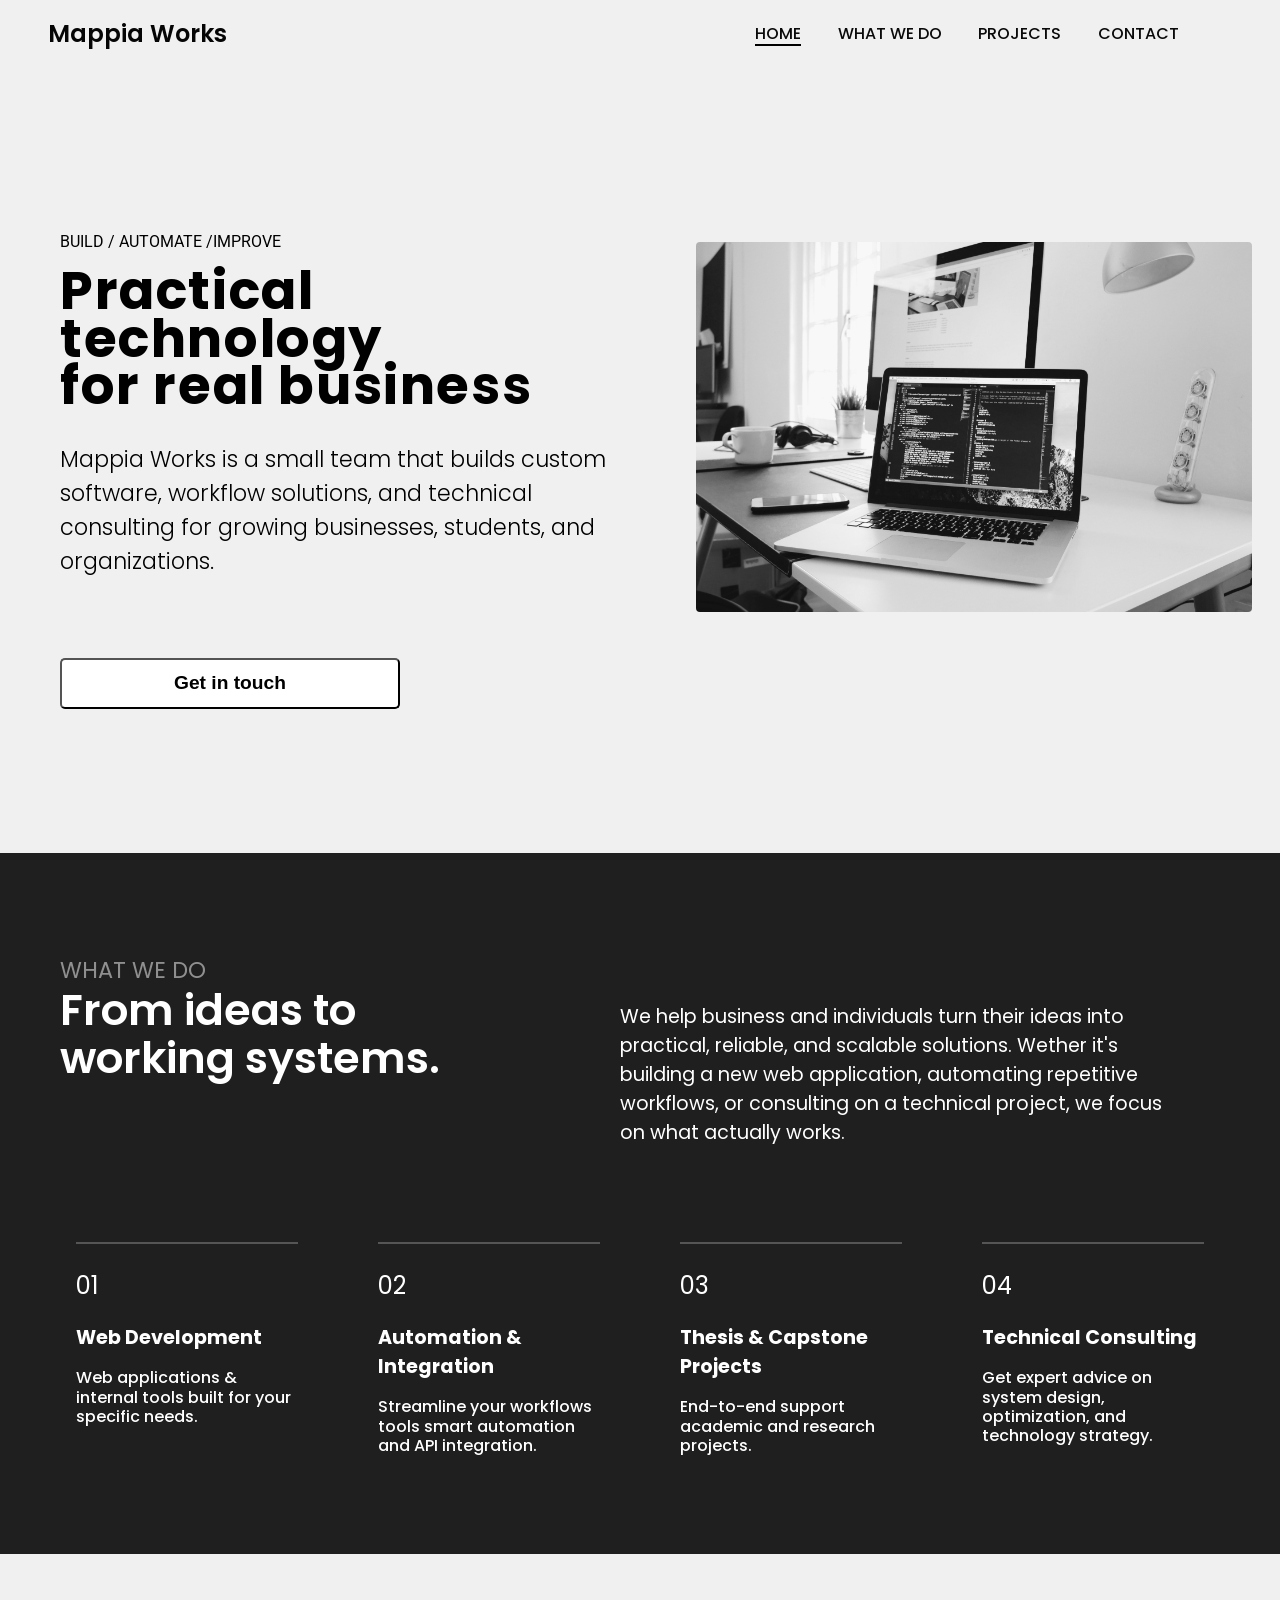
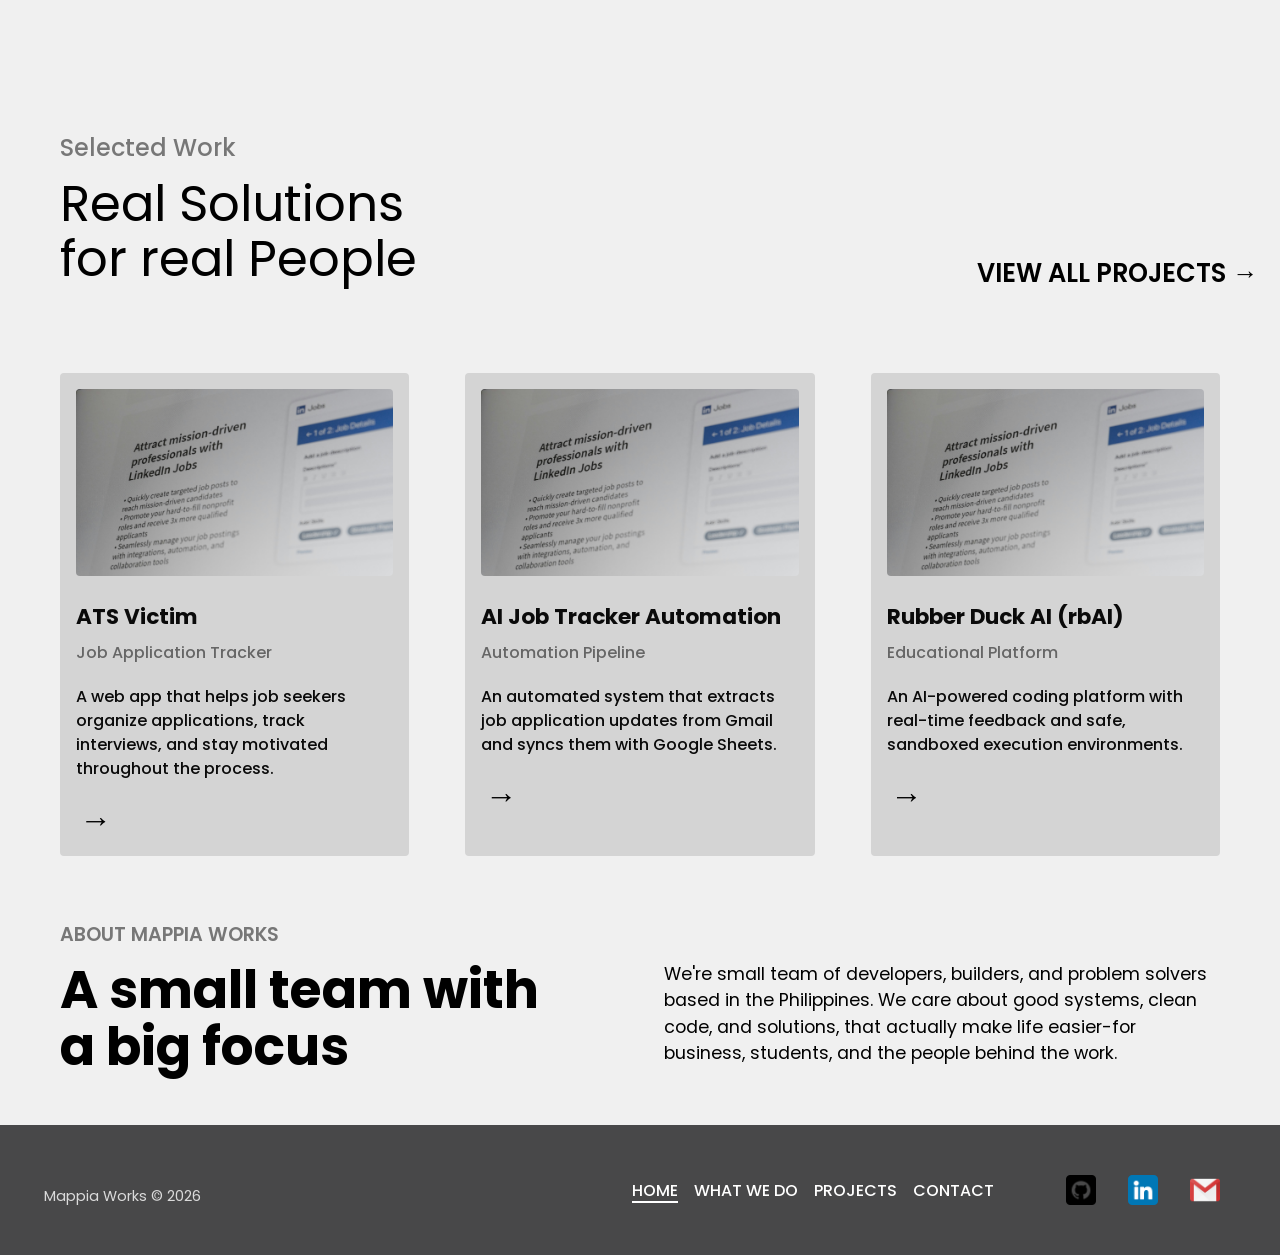
<file: index.html>
<!doctype html>
<html lang="en">
  <head>
    <meta charset="UTF-8" />
    <meta http-equiv="X-UA-Compatible" content="IE=edge" />
    <meta name="viewport" content="width=device-width, initial-scale=1.0" />
    <link rel="stylesheet"href="https://fonts.googleapis.com/css?family=Tangerine"/>
    <link href="https://fonts.googleapis.com/css2?family=Inter:wght@300;400;600;700&display=swap"
      rel="stylesheet"
    />
    <link rel="stylesheet" href="main.css" />
    <link rel="stylesheet" href="reponsive.css" />
    <script src="main.js" defer></script>
    <title>Practice_Company</title>
  </head>
  <body>
    <header>
      <div class="navbar">
        <h1>Mappia Works</h1>
        <button class="menu-toggle" type="button" aria-expanded="false" aria-controls="primary-navigation">
          <img src="imgs/menu-bar.png" alt="menu icon" width="30" height="30" />
        </button>
        <nav id="primary-navigation">
          <ul>
            <li><a href="#intro">Home</a></li>
            <li><a href="#what-we-do">What we do</a></li>
            <li><a href="#our-work">Projects</a></li>
            <li><a href="#footer">Contact</a></li>
          </ul>
        </nav>
      </div>
    </header>

    <main>
      <section class="intro" id="intro">
        <div class="intro-text">
          <div class="small-intro">
            <h3>BUILD / AUTOMATE /IMPROVE</h3>
          </div>
          <div class="intro-content">
            <h2>
              Practical technology<br />
              for real business
            </h2>
            <p>
              Mappia Works is a small team that builds custom software, workflow
              solutions, and technical consulting for growing businesses,
              students, and organizations.
            </p>
          </div>
          <button class="get-in-touch-below">Get in touch</button>
        </div>
        <div class="intro-image">
          <img
            src="imgs/intropic.jpg"
            alt="Mappia Works intro image"
            width="600"
            height="400"
          />
        </div>
      </section>

      <section class="what-we-do" id="what-we-do">
        <div class="small-wedo">
          <h3>WHAT WE DO</h3>
          <h4>
            From ideas to<br />
            working systems.
          </h4>
          <p>
            We help business and individuals turn their ideas into<br />
            practical, reliable, and scalable solutions. Wether it's<br />
            building a new web application, automating repetitive<br />
            workflows, or consulting on a technical project, we focus<br />
            on what actually works.
          </p>
        </div>
        <div class="work-list">
          <ul>
            <li>
              <div class="line"></div>
              <h3>01</h3>
              <h4>Web Development</h4>
              <p>
                Web applications & internal tools built for your specific needs.
              </p>
            </li>
            <li>
              <div class="line"></div>
              <h3>02</h3>
              <h4>Automation & Integration</h4>
              <p>
                Streamline your workflows tools smart automation and API
                integration.
              </p>
            </li>
            <li>
              <div class="line"></div>
              <h3>03</h3>
              <h4>Thesis & Capstone Projects</h4>
              <p>End-to-end support academic and research projects.</p>
            </li>
            <li>
              <div class="line"></div>
              <h3>04</h3>
              <h4>Technical Consulting</h4>
              <p>
                Get expert advice on system design, optimization, and technology
                strategy.
              </p>
            </li>
          </ul>
        </div>
      </section>

      <section class="our-work" id="our-work">
        <h3>Selected Work</h3>
        <p>Real Solutions<br />for real People</p>

        <div class="to-projects">
          <a href="#" aria-label="View all projects"
            >View all projects &rarr;</a
          >
        </div>

        <div class="projects">
          <ul>
            <li>
              <img src="imgs/ATS.jpg" alt="ATS Victim project dashboard" />
              <h3>ATS Victim</h3>
              <p class="project-type">Job Application Tracker</p>
              <p>
                A web app that helps job seekers organize applications, track
                interviews, and stay motivated throughout the process.
              </p>
              <a href="#" aria-label="View ATS Victim project">&rarr;</a>
            </li>
            <li>
              <img
                src="imgs/ATS.jpg"
                alt="AI Job Tracker Automation project dashboard"
              />
              <h3>AI Job Tracker Automation</h3>
              <p class="project-type">Automation Pipeline</p>
              <p>
                An automated system that extracts job application updates from
                Gmail and syncs them with Google Sheets.
              </p>
              <a href="#" aria-label="View AI Job Tracker Automation project"
                >&rarr;</a
              >
            </li>
            <li>
              <img src="imgs/ATS.jpg" alt="Rubber Duck AI project dashboard" />
              <h3>Rubber Duck AI (rbAI)</h3>
              <p class="project-type">Educational Platform</p>
              <p>
                An AI-powered coding platform with real-time feedback and safe,
                sandboxed execution environments.
              </p>
              <a href="#" aria-label="View Rubber Duck AI project">&rarr;</a>
            </li>
          </ul>
        </div>

        <div class="last-part">
          <h3>ABOUT MAPPIA WORKS</h3>
          <h4>
            A small team with<br />
            a big focus
          </h4>
          <p>
            We're small team of developers, builders, and problem solvers based
            in the Philippines. We care about good systems, clean code, and
            solutions, that actually make life easier-for business, students,
            and the people behind the work.
          </p>
        </div>
      </section>

      <footer id="footer">
        <p>Mappia Works &copy; 2026</p>
        <div class="footer-nav">
          <ul>
            <li><a href="#intro">Home</a></li>
            <li><a href="#what-we-do">What we do</a></li>
            <li><a href="#our-work">Projects</a></li>
            <li><a href="#footer">Contact</a></li>
          </ul>
        </div>
        <div class="icons">
          <img
            src="imgs/github.png"
            alt="git icon"
            width="30"
            height="30"
            class="git-icon"
          />
          <img
            src="imgs/linkedin.png"
            alt="linkedin icon"
            width="30"
            height="30"
            class="linkedin-icon"
          />
          <img
            src="imgs/logo (1).png"
            alt="gmail icon"
            width="30"
            height="30"
            class="gmail-icon"
          />
        </div>
      </footer>
    </main>
  </body>
</html>
</file>
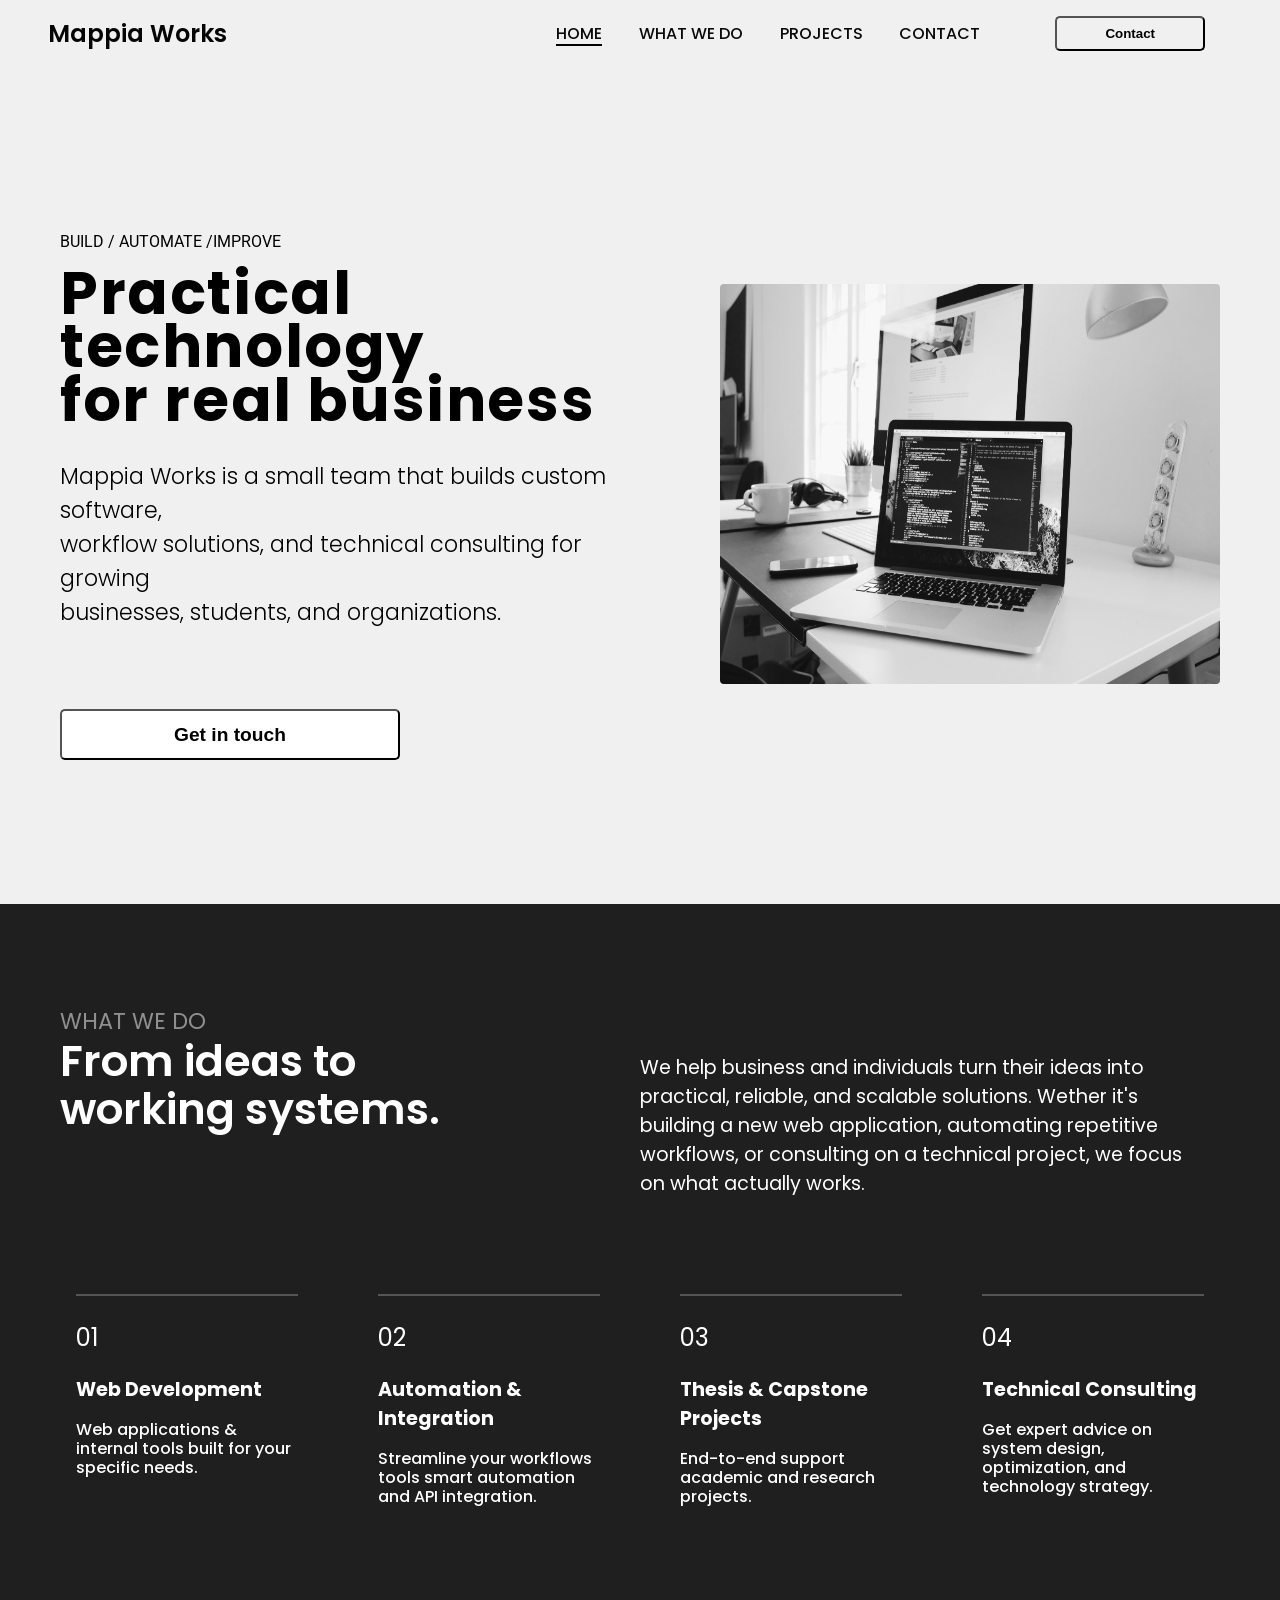
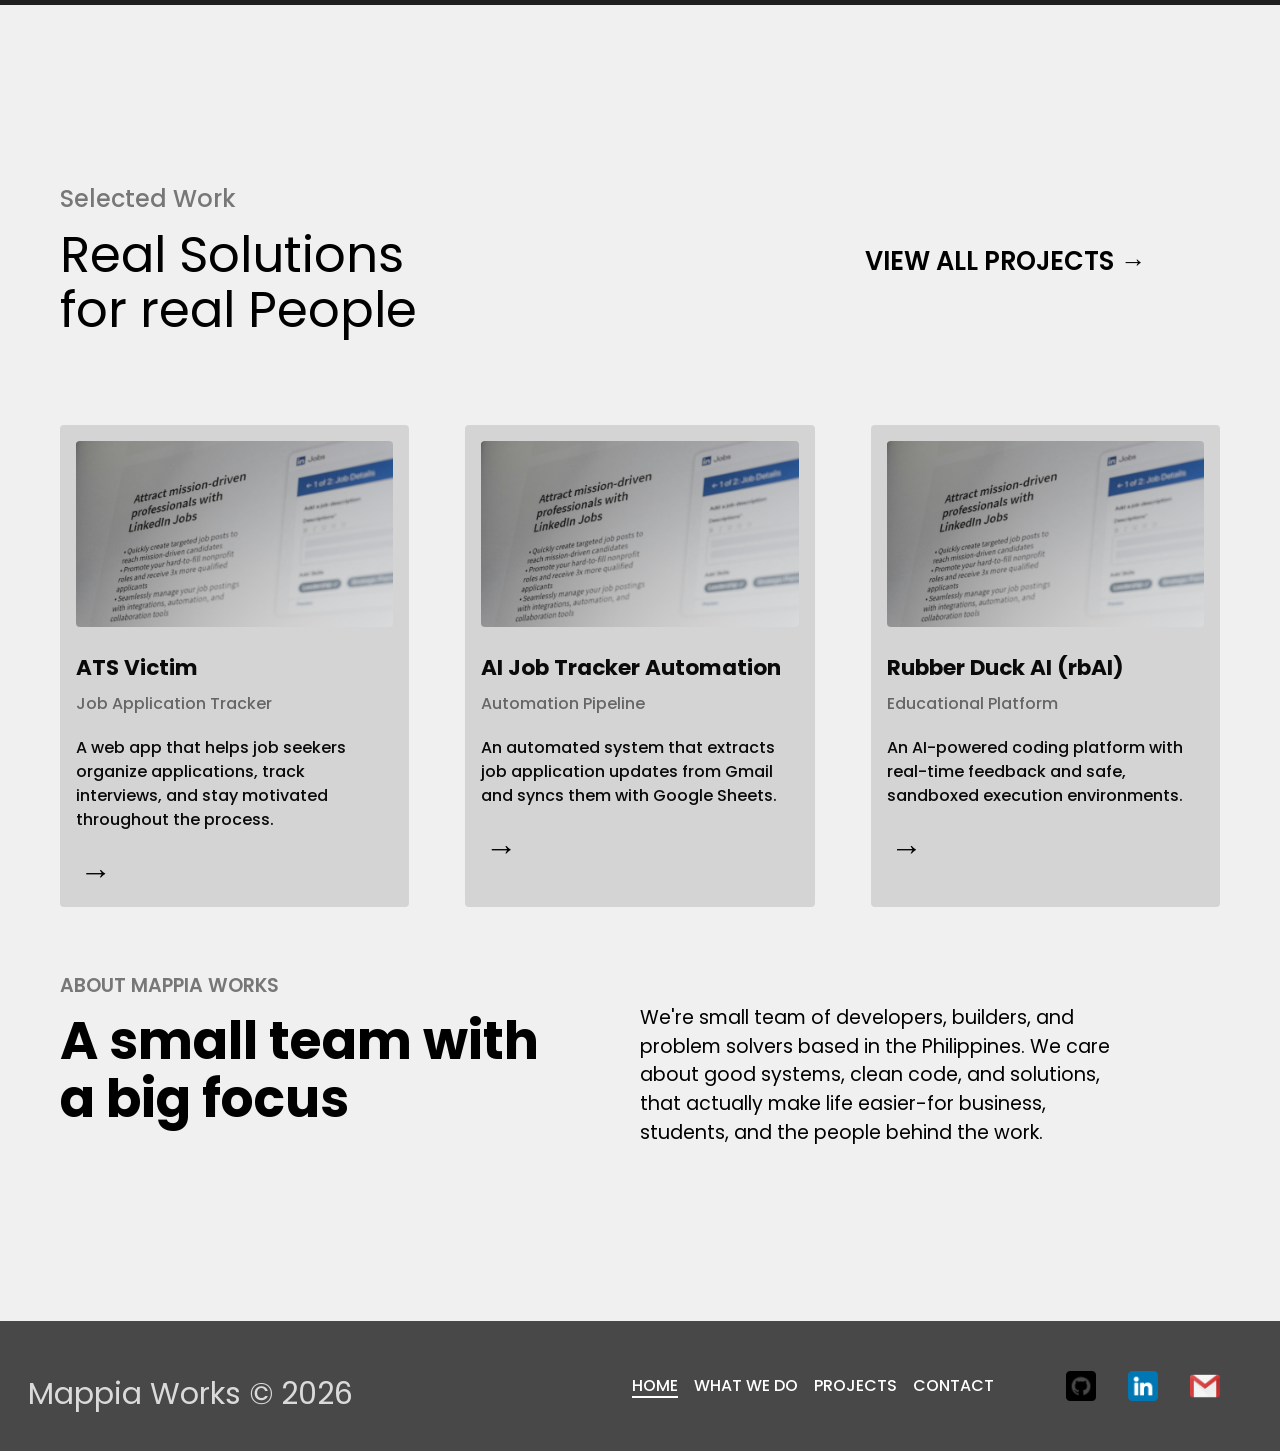
<file: main copy.html>
<!doctype html>
<html lang="en">
  <head>
    <meta charset="UTF-8" />
    <meta http-equiv="X-UA-Compatible" content="IE=edge" />
    <meta name="viewport" content="width=device-width, initial-scale=1.0" />
    <link rel="stylesheet"href="https://fonts.googleapis.com/css?family=Tangerine"/>
    <link href="https://fonts.googleapis.com/css2?family=Inter:wght@300;400;600;700&display=swap"
      rel="stylesheet"
    />
    <link rel="stylesheet" href="main.css" />
    <script src="main.js" defer></script>
    <title>Practice_Company</title>
  </head>
  <body>
    <header>
      <div class="navbar">
        <h1>Mappia Works</h1>
        <nav>
          <ul>
            <li><a href="#intro">Home</a></li>
            <li><a href="#what-we-do">What we do</a></li>
            <li><a href="#our-work">Projects</a></li>
            <li><a href="#footer">Contact</a></li>
          </ul>
          <button class="get-in-touch">Contact</button>
        </nav>
      </div>
    </header>

    <main>
      <section class="intro" id="intro">
        <div class="intro-text">
          <div class="small-intro">
            <h3>BUILD / AUTOMATE /IMPROVE</h3>
          </div>
          <div class="intro-content">
            <h2>
              Practical technology<br />
              for real business
            </h2>
            <p>
              Mappia Works is a small team that builds custom software,<br />
              workflow solutions, and technical consulting for growing<br />
              businesses, students, and organizations.
            </p>
          </div>
          <button class="get-in-touch-below">Get in touch</button>
        </div>
        <div class="intro-image">
          <img
            src="imgs/intropic.jpg"
            alt="Mappia Works intro image"
            width="600"
            height="400"
          />
        </div>
      </section>

      <section class="what-we-do" id="what-we-do">
        <div class="small-wedo">
          <h3>WHAT WE DO</h3>
          <h4>
            From ideas to<br />
            working systems.
          </h4>
          <p>
            We help business and individuals turn their ideas into<br />
            practical, reliable, and scalable solutions. Wether it's<br />
            building a new web application, automating repetitive<br />
            workflows, or consulting on a technical project, we focus<br />
            on what actually works.
          </p>
        </div>
        <div class="work-list">
          <ul>
            <li>
              <div class="line"></div>
              <h3>01</h3>
              <h4>Web Development</h4>
              <p>
                Web applications & internal tools built for your specific needs.
              </p>
            </li>
            <li>
              <div class="line"></div>
              <h3>02</h3>
              <h4>Automation & Integration</h4>
              <p>
                Streamline your workflows tools smart automation and API
                integration.
              </p>
            </li>
            <li>
              <div class="line"></div>
              <h3>03</h3>
              <h4>Thesis & Capstone Projects</h4>
              <p>End-to-end support academic and research projects.</p>
            </li>
            <li>
              <div class="line"></div>
              <h3>04</h3>
              <h4>Technical Consulting</h4>
              <p>
                Get expert advice on system design, optimization, and technology
                strategy.
              </p>
            </li>
          </ul>
        </div>
      </section>

      <section class="our-work" id="our-work">
        <h3>Selected Work</h3>
        <p>Real Solutions<br />for real People</p>

        <div class="to-projects">
          <a href="#" aria-label="View all projects"
            >View all projects &rarr;</a
          >
        </div>

        <div class="projects">
          <ul>
            <li>
              <img src="imgs/ATS.jpg" alt="ATS Victim project dashboard" />
              <h3>ATS Victim</h3>
              <p class="project-type">Job Application Tracker</p>
              <p>
                A web app that helps job seekers organize applications, track
                interviews, and stay motivated throughout the process.
              </p>
              <a href="#" aria-label="View ATS Victim project">&rarr;</a>
            </li>
            <li>
              <img
                src="imgs/ATS.jpg"
                alt="AI Job Tracker Automation project dashboard"
              />
              <h3>AI Job Tracker Automation</h3>
              <p class="project-type">Automation Pipeline</p>
              <p>
                An automated system that extracts job application updates from
                Gmail and syncs them with Google Sheets.
              </p>
              <a href="#" aria-label="View AI Job Tracker Automation project"
                >&rarr;</a
              >
            </li>
            <li>
              <img src="imgs/ATS.jpg" alt="Rubber Duck AI project dashboard" />
              <h3>Rubber Duck AI (rbAI)</h3>
              <p class="project-type">Educational Platform</p>
              <p>
                An AI-powered coding platform with real-time feedback and safe,
                sandboxed execution environments.
              </p>
              <a href="#" aria-label="View Rubber Duck AI project">&rarr;</a>
            </li>
          </ul>
        </div>

        <div class="last-part">
          <h3>ABOUT MAPPIA WORKS</h3>
          <h4>
            A small team with<br />
            a big focus
          </h4>
          <p>
            We're small team of developers, builders, and problem solvers based
            in the Philippines. We care about good systems, clean code, and
            solutions, that actually make life easier-for business, students,
            and the people behind the work.
          </p>
        </div>
      </section>

      <footer id="footer">
        <p>Mappia Works &copy; 2026</p>
        <div class="footer-nav">
          <ul>
            <li><a href="#intro">Home</a></li>
            <li><a href="#what-we-do">What we do</a></li>
            <li><a href="#our-work">Projects</a></li>
            <li><a href="#footer">Contact</a></li>
          </ul>
        </div>
        <div class="icons">
          <img
            src="imgs/github.png"
            alt="git icon"
            width="30"
            height="30"
            class="git-icon"
          />
          <img
            src="imgs/linkedin.png"
            alt="linkedin icon"
            width="30"
            height="30"
            class="linkedin-icon"
          />
          <img
            src="imgs/logo (1).png"
            alt="gmail icon"
            width="30"
            height="30"
            class="gmail-icon"
          />
        </div>
      </footer>
    </main>
  </body>
</html>
</file>
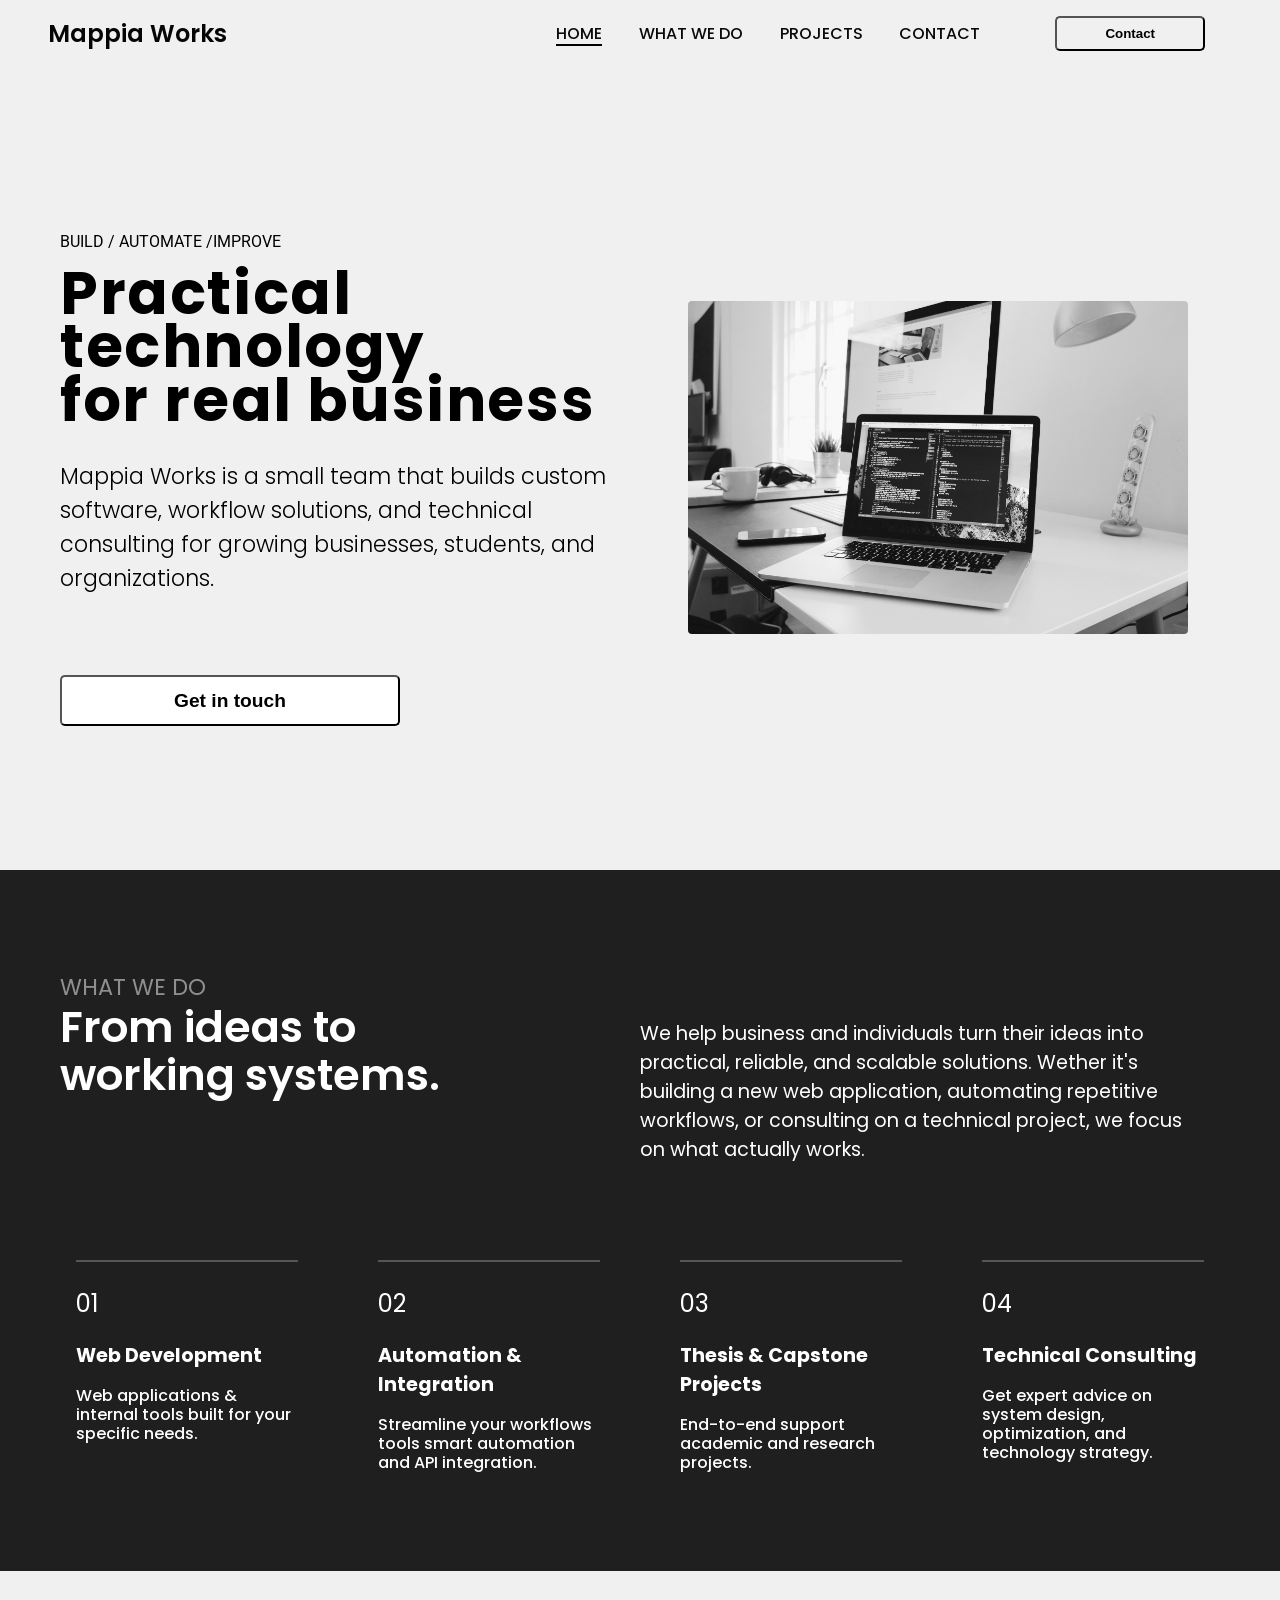
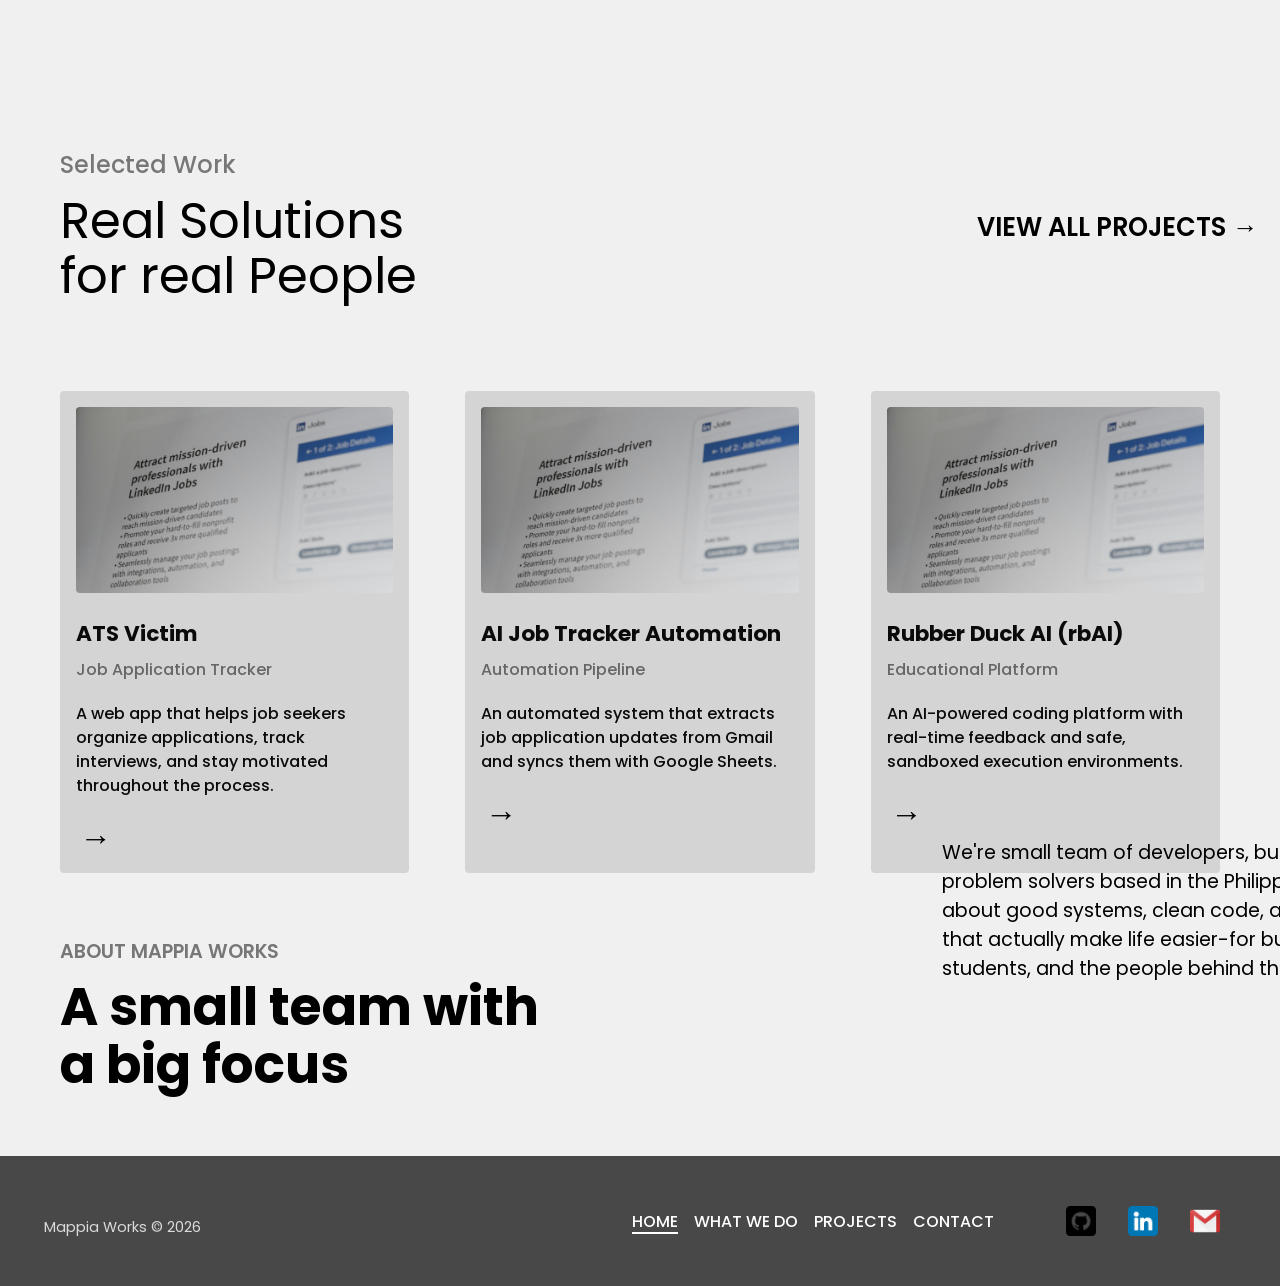
<file: main.html>
<!doctype html>
<html lang="en">
  <head>
    <meta charset="UTF-8" />
    <meta http-equiv="X-UA-Compatible" content="IE=edge" />
    <meta name="viewport" content="width=device-width, initial-scale=1.0" />
    <link
      rel="stylesheet"
      href="https://fonts.googleapis.com/css?family=Tangerine"
    />
    <link
      href="https://fonts.googleapis.com/css2?family=Inter:wght@300;400;600;700&display=swap"
      rel="stylesheet"
    />
    <link rel="stylesheet" href="reponsive.css" />
    <link rel="stylesheet" href="main.css" />
    <script src="main.js" defer></script>
    <title>Practice_Company</title>
  </head>
  <body>
    <header>
      <div class="navbar">
        <h1>Mappia Works</h1>
        <button
          class="menu-toggle"
          type="button"
          aria-expanded="false"
          aria-controls="primary-navigation"
        >
          Menu
        </button>
        <nav id="primary-navigation">
          <ul>
            <li><a href="#intro">Home</a></li>
            <li><a href="#what-we-do">What we do</a></li>
            <li><a href="#our-work">Projects</a></li>
            <li><a href="#footer">Contact</a></li>
          </ul>
          <button class="get-in-touch">Contact</button>
        </nav>
      </div>
    </header>

    <main>
      <section class="intro" id="intro">
        <div class="intro-text">
          <div class="small-intro">
            <h3>BUILD / AUTOMATE /IMPROVE</h3>
          </div>
          <div class="intro-content">
            <h2>
              Practical technology<br />
              for real business
            </h2>
            <p>
              Mappia Works is a small team that builds custom software, workflow
              solutions, and technical consulting for growing businesses,
              students, and organizations.
            </p>
          </div>
          <button class="get-in-touch-below">Get in touch</button>
        </div>
        <div class="intro-image">
          <img
            src="imgs/intropic.jpg"
            alt="Mappia Works intro image"
            width="600"
            height="400"
          />
        </div>
      </section>

      <section class="what-we-do" id="what-we-do">
        <div class="small-wedo">
          <h3>WHAT WE DO</h3>
          <h4>
            From ideas to<br />
            working systems.
          </h4>
          <p>
            We help business and individuals turn their ideas into<br />
            practical, reliable, and scalable solutions. Wether it's<br />
            building a new web application, automating repetitive<br />
            workflows, or consulting on a technical project, we focus<br />
            on what actually works.
          </p>
        </div>
        <div class="work-list">
          <ul>
            <li>
              <div class="line"></div>
              <h3>01</h3>
              <h4>Web Development</h4>
              <p>
                Web applications & internal tools built for your specific needs.
              </p>
            </li>
            <li>
              <div class="line"></div>
              <h3>02</h3>
              <h4>Automation & Integration</h4>
              <p>
                Streamline your workflows tools smart automation and API
                integration.
              </p>
            </li>
            <li>
              <div class="line"></div>
              <h3>03</h3>
              <h4>Thesis & Capstone Projects</h4>
              <p>End-to-end support academic and research projects.</p>
            </li>
            <li>
              <div class="line"></div>
              <h3>04</h3>
              <h4>Technical Consulting</h4>
              <p>
                Get expert advice on system design, optimization, and technology
                strategy.
              </p>
            </li>
          </ul>
        </div>
      </section>

      <section class="our-work" id="our-work">
        <h3>Selected Work</h3>
        <p>Real Solutions<br />for real People</p>

        <div class="to-projects">
          <a href="#" aria-label="View all projects"
            >View all projects &rarr;</a
          >
        </div>

        <div class="projects">
          <ul>
            <li>
              <img src="imgs/ATS.jpg" alt="ATS Victim project dashboard" />
              <h3>ATS Victim</h3>
              <p class="project-type">Job Application Tracker</p>
              <p>
                A web app that helps job seekers organize applications, track
                interviews, and stay motivated throughout the process.
              </p>
              <a href="#" aria-label="View ATS Victim project">&rarr;</a>
            </li>
            <li>
              <img
                src="imgs/ATS.jpg"
                alt="AI Job Tracker Automation project dashboard"
              />
              <h3>AI Job Tracker Automation</h3>
              <p class="project-type">Automation Pipeline</p>
              <p>
                An automated system that extracts job application updates from
                Gmail and syncs them with Google Sheets.
              </p>
              <a href="#" aria-label="View AI Job Tracker Automation project"
                >&rarr;</a
              >
            </li>
            <li>
              <img src="imgs/ATS.jpg" alt="Rubber Duck AI project dashboard" />
              <h3>Rubber Duck AI (rbAI)</h3>
              <p class="project-type">Educational Platform</p>
              <p>
                An AI-powered coding platform with real-time feedback and safe,
                sandboxed execution environments.
              </p>
              <a href="#" aria-label="View Rubber Duck AI project">&rarr;</a>
            </li>
          </ul>
        </div>

        <div class="last-part">
          <h3>ABOUT MAPPIA WORKS</h3>
          <h4>
            A small team with<br />
            a big focus
          </h4>
          <p>
            We're small team of developers, builders, and problem solvers based
            in the Philippines. We care about good systems, clean code, and
            solutions, that actually make life easier-for business, students,
            and the people behind the work.
          </p>
        </div>
      </section>

      <footer id="footer">
        <p>Mappia Works &copy; 2026</p>
        <div class="footer-nav">
          <ul>
            <li><a href="#intro">Home</a></li>
            <li><a href="#what-we-do">What we do</a></li>
            <li><a href="#our-work">Projects</a></li>
            <li><a href="#footer">Contact</a></li>
          </ul>
        </div>
        <div class="icons">
          <img
            src="imgs/github.png"
            alt="git icon"
            width="30"
            height="30"
            class="git-icon"
          />
          <img
            src="imgs/linkedin.png"
            alt="linkedin icon"
            width="30"
            height="30"
            class="linkedin-icon"
          />
          <img
            src="imgs/logo (1).png"
            alt="gmail icon"
            width="30"
            height="30"
            class="gmail-icon"
          />
        </div>
      </footer>
    </main>
  </body>
</html>
</file>
<file: main.css>
@import url("https://fonts.googleapis.com/css2?family=Poppins:wght@300;400;600;700&display=swap");
@import url("https://fonts.googleapis.com/css2?family=Roboto:wght@300;400;700&display=swap");

html {
  font-size: 16px;
}

* {
  box-sizing: border-box;
  margin: 0;
  padding: 0;
}

body {
  background-color: #f0f0f0;
  font-family: "Poppins", sans-serif;
  padding-top: 5rem;
  animation-name: practice1;
  animation-duration: 0.7s;
  animation-timing-function: ease-out;
  animation-fill-mode: both;
  animation-delay: 0.2s;
}

@keyframes practice1 {
  from {
    opacity: 0;
  }
  to {
    opacity: 1;
  }
}

header .navbar {
  position: fixed;
  top: 0;
  left: 0;
  z-index: 10;
  width: 100%;
  display: flex;
  align-items: center;
  background-color: #f0f0f0;
  padding: 1rem;
  color: #050505;
}

.navbar h1 {
  font-size: 1.5rem;
  font-weight: 600;
  margin-left: 2rem;
  font-weight: 600;
}

nav {
  display: flex;
  align-items: center;
  gap: 1rem;
  margin-left: auto;
}

ul {
  display: flex;
  text-transform: uppercase;
  text-align: center;
  gap: 2.3rem;
  margin: 0;
  position: relative;
  right: 20%;
}

li,
a {
  text-decoration: none;
  list-style: none;
  color: #0a0a0a;
  font-weight: 500;
}

nav li a {
  display: inline-block;
  background: linear-gradient(#000, #000) left bottom / 0 2px no-repeat;
}

nav li a:hover {
  animation: underlineGrow 0.3s ease-in-out forwards;
}

nav li a.active {
  background: linear-gradient(#000, #000) left bottom / 100% 2px no-repeat;
}

@keyframes underlineGrow {
  from {
    background-size: 0 2px;
  }
  to {
    background-size: 100% 2px;
  }
}

.get-in-touch {
  background-color: #fff;
  color: #000;
  padding: 0.5rem 3rem;
  border-radius: 5px;
  position: relative;
  right: 10%;
  transition: color 0.3s ease-in-out;
  font-weight: 600;
}

.get-in-touch,
.get-in-touch-below {
  background: linear-gradient(#000, #000) bottom / 100% 0 no-repeat;
  transition:
    background-size 0.3s ease-in-out,
    color 0.3s ease-in-out;
}

.get-in-touch:hover,
.get-in-touch-below:hover {
  background-size: 100% 100%;
  color: #fff;
}

.intro {
  font-family: "Poppins", sans-serif;
  margin: 0 60px;
  padding-top: 2rem;
  margin-bottom: 9rem;
  display: flex;
  gap: 3rem;
  align-items: center;
}

.intro,
.what-we-do,
.our-work,
footer {
  scroll-margin-top: 5rem;
}

.intro-text,
.intro-image {
  width: 50%;
}

.intro-image img {
  display: block;
  width: 90%;
  margin-left: auto;
  margin-top: 6rem;
  filter: grayscale(100%);
  border-radius: 4px;
}

.small-intro h3 {
  text-align: left;
  margin: 120px 0 0 0;
  font-size: 1rem;
  font-weight: 400;
  font-family: "Roboto", sans-serif;
}

.intro-content h2 {
  font-size: 3.7rem;
  margin: 1rem 0;
  letter-spacing: 0.1rem;
  line-height: 0.9;
}

.intro-content p {
  font-size: 1.4rem;
  margin: 2rem 0;
  font-weight: 300;
}

.get-in-touch-below {
  background-color: #fff;
  color: #000;
  padding: 0.8rem 7rem;
  border-radius: 5px;
  margin-top: 3rem;
  font-weight: 600;
  font-size: 1.2rem;
}




.what-we-do {
  padding: 5rem 60px;
  margin: 8rem 0;
  background-color: #1f1f20;
  color: #fff;
}

.small-wedo h3 {
  font-size: 1.4rem;
  opacity: 0.5;
  font-weight: 400;
}

.small-wedo h3,
.small-wedo h4 {
  position: relative;
  top: 20px;
}

.small-wedo h4 {
  font-size: 2.7rem;
  font-weight: 600;
  line-height: 1.1;
}

.small-wedo p {
  width: min(50%, 600px);
  margin-left: auto;
  font-size: 1.2rem;
  margin-bottom: 1rem;
  position: relative;
  bottom: 60px;
}

.work-list li {
  min-width: 20px;
  padding: 1rem;
  height: 100%;
  width: 100%;
  transition:
    transform 0.3s ease-in-out,
    box-shadow 0.3s ease-in-out;
}

.work-list li:hover {
  box-shadow: inset 0 0 0 1px #f1f0f0;
  border-radius: 4px;
  transform: scale(1.02);
  height: 100%;
  width: 100%;
}

.work-list li:hover .line {
  opacity: 0;
  transition: opacity 0.5s ease-in-out;
}

.work-list ul {
  display: grid;
  grid-template-columns: repeat(4, minmax(0, 1fr));
  gap: 3rem;
  margin: 0;
  padding: 0.2rem 0;
  position: static;
  right: auto;
  text-align: left;
  text-transform: none;
  align-items: start;
}

.work-list .line {
  width: 100%;
  height: 2px;
  margin-bottom: 1.5rem;
  background-color: #555;
  transition: opacity 0.5s ease-in-out;
}

.work-list li h3 {
  color: #ffffff;
  margin-bottom: 1.25rem;
  font-size: 1.5rem;
  font-weight: 400;
}

.work-list li h4 {
  color: #ffffff;
  margin-bottom: 1rem;
  font-size: 1.2rem;
}

.work-list li p {
  color: #ffffff;
  font-size: 1rem;
  line-height: 1.2rem;
}

.our-work {
  padding: 3rem 60px 0.12rem;
  margin: 8rem 0 2rem;
  background-color: #f0f0f0;
  color: #000;
}

.our-work > h3 {
  font-size: 1.5rem;
  margin-bottom: 0.75rem;
  opacity: 0.5;
  font-weight: 500;
}

.our-work > p {
  margin-bottom: 3rem;
  font-size: 3.1rem;
  line-height: 1.1;
}

.projects {
  max-width: 1400px;
  margin: 0 auto;
}

.to-projects {
  text-align: right;
  position: relative;
  right: 4rem;
  bottom: 9rem;
}

.to-projects a {
  text-transform: uppercase;
  font-size: 1.6rem;
  text-decoration: none;
  border: 2px solid transparent;
  color: #000;
  font-weight: 600;
  background: linear-gradient(#000, #000) bottom / 100% 0 no-repeat;
  transition:
    background-size 0.3s ease-in-out,
    color 0.3s ease-in-out;
  padding: 0.5rem 0.5rem;
}

.to-projects a:hover {
  background-size: 100% 100%;
  color: #fff;
  border-color: #6d6c6c;
  padding: 0.5rem 0.5rem;
}

.projects ul {
  display: grid;
  grid-template-columns: repeat(3, minmax(0, 1fr));
  gap: 3.5rem;
  margin: 0;
  position: static;
  right: auto;
  text-align: left;
  text-transform: none;
}

.projects li {
  min-width: 0;
  background-color: #d4d4d4;
  padding: 1rem;
  border-radius: 4px;
  transition:
    transform 0.3s ease-in-out,
    box-shadow 0.3s ease-in-out;
}

.projects li > img {
  display: block;
  width: 100%;
  aspect-ratio: 1.7 / 1;
  object-fit: cover;
  margin-bottom: 1.5rem;
  border-radius: 4px;
}

.projects li h3 {
  margin-bottom: 0.5rem;
  font-size: 1.35rem;
}

.projects li p {
  max-width: 24rem;
  margin-bottom: 1.25rem;
  font-size: 1rem;
  line-height: 1.5;
}

.projects li .project-type {
  margin-bottom: 1.25rem;
  color: #666;
}

.projects li a {
  display: inline-block;
  color: #000;
  font-size: 2rem;
  line-height: 1;
  padding: 0.1rem;
  border: 2px solid transparent;
  text-decoration: none;
  transition:
    border-color 0.3s ease-in-out,
    color 0.3s ease-in-out;
}

.projects li:hover {
  box-shadow: 0 0 5px rgba(0, 0, 0, 0.2);
  color: #000;
  transform: scale(1.06);
  transition: box-shadow 0.4s all ease-in-out;
}

.projects li:hover a {
  color: #ffffff;
  border-color: #6d6c6c;
  background-color: black;
}

.last-part {
  margin-top: 4rem;
}

.last-part h3 {
  font-size: 1.2rem;
  margin-bottom: 0.75rem;
  opacity: 0.5;
  font-weight: 600;
}

.last-part h4 {
  font-size: 3.25rem;
  color: black;
  margin-bottom: 1rem;
  line-height: 1.1;
}

.last-part p {
  max-width: 30rem;
  font-size: 1.2rem;
  line-height: 1.5;
  position: relative;
  left: 50%;
  bottom: 139px;
}

footer {
  background-color: #484849;
  height: 130px;
  width: 100%;
  display: flex;
  align-items: center;
  justify-content: space-between;
  padding: 0 60px;
  color: #fff;
}

footer p {
  font-size: 1.9rem;
  position: relative;
  top: 0.5rem;
  right: 2rem;
  opacity: 0.8;
}

.footer.nav li {
  list-style: none;
}

.footer-nav ul {
  display: flex;
  gap: 1rem;
  margin: 0;
}

.footer-nav {
  margin-left: auto;
}

.icons {
  display: flex;
  gap: 2rem;
  transition: all 0.3s ease-in-out;
}

.icons img:hover {
  filter: drop-shadow(0 0 4px #dbd6e2);
  transform: scale(1.1);
  transition: all 0.3s ease-in-out;
}

.footer-nav a {
  display: inline-block;
  color: #fff;
  text-decoration: none;
  font-weight: 500;
  background: linear-gradient(#fff, #fff) left bottom / 0 2px no-repeat;
}

.footer-nav a:hover {
  animation: underlineGrow 0.3s ease-in-out forwards;
}

.footer-nav a.active {
  background: linear-gradient(#fff, #fff) left bottom / 100% 2px no-repeat;
}

@keyframes underlineGrow {
  from {
    background-size: 0 2px;
  }
  to {
    background-size: 100% 2px;
  }
}
</file>
<file: reponsive.css>
* {
  box-sizing: border-box;
}

html,
body {
  overflow-x: hidden; /* Recommended to prevent horizontal scrollbars */
}

@media (max-width: 642px) and (min-width: 320px) {
  .intro {
    flex-direction: column;
    align-items: stretch;
    gap: 1.5rem;
  }

  .intro-text,
  .intro-image {
    width: 100%;
  }

  .intro-image {
    order: -1;
  }

  header .navbar {
    padding: 1rem;
  }

  .navbar h1 {
    margin-left: 0;
    font-size: 1.25rem;
  }

  .menu-toggle {
    display: block;
    margin-left: auto;
    padding: 0.45rem 0.3rem;
    border: none;
    border-radius: 4px;
    background: transparent;
    color: #000;
    font: inherit;
    font-size: 0.8rem;
    cursor: pointer;
  }

  .navbar nav {
    display: none;
    position: absolute;
    top: 100%;
    right: 1rem;
    left: 1rem;
    flex-direction: column;
    align-items: stretch;
    gap: 0.75rem;
    padding: 1rem;
    background: #f0f0f0;
    border: 1px solid #000;
  }

  .navbar.menu-open nav {
    display: flex;
  }

  .navbar nav ul {
    position: static;
    display: flex;
    flex-direction: column;
    gap: 0.75rem;
    text-align: left;
  }

  .navbar nav .get-in-touch {
    position: static;
    width: 100%;
    padding: 0.5rem;
    display: flex;
    align-items: center;
    justify-content: center;
    text-align: center;
  }

  .small-intro h3 {
    text-align: center;
    font-size: 0.5rem;
    white-space: nowrap;
    margin-top: 0;
    right: 1.4rem;
  }

  .intro-content h2 {
    font-size: 0.9rem;
    white-space: nowrap;
    text-align: center;
    position: relative;
    right: 0.1rem;
  }

  .intro-content {
    transform: translateY(1rem);
  }

  .intro-content p {
    font-size: 0.5rem;
    white-space: normal;
    line-height: 1.2;
    margin: 0.1rem 0;
    text-align: center;
    position: static;
    width: 100%;
  }
  .get-in-touch-below {
    padding: 0.2rem 1rem;
    font-size: 0.6rem;
    text-align: center;
    margin-top: 1rem;
    position: absolute;
    top: 68%;
    left: 50%;
    transform: translateX(-50%);
  }

  .intro-content p,
  .intro-content h2 {
    margin-bottom: 0.5rem;
  }

  .intro-image img {
    width: 100%;
    height: auto;
    position: static;
    margin: 2rem auto 0;
    z-index: auto;
  }

  .small-wedo h3 {
    font-size: 0.7rem;
  }
  .small-wedo h4 {
    font-size: 1.3rem;
  }

  .small-wedo h3,
  .small-wedo h4 {
    position: static;
    top: auto;
  }

  .small-wedo p {
    white-space: normal;
    margin-left: 0;
    position: static;
    bottom: auto;
    margin-top: 1rem;
    width: 100%;
    min-width: 0;
    max-width: 100%;
    font-size: 0.6rem;
  }

  .work-list ul {
    display: flex;
    flex-direction: column;
    gap: 1rem;
  }

  .work-list li {
    width: 100%;
    padding: 0.2rem;
  }

  .work-list li h3,
  .work-list li h4,
  .work-list li p {
    text-align: left;
    font-size: 0.8rem;
    margin: auto;
  }

  .our-work h3,
  .our-work p {
    line-height: 1.2;
    font-size: 0.9rem;
    position: relative;
    top: -5rem;
  }

  .our-work p {
    font-size: 1.3rem;
  }

  .our-work h3,
  .our-work p {
    position: static;
    top: auto;
  }

  .to-projects {
    text-align: left;
    position: static;
    bottom: auto;
    right: auto;
    left: auto;
    width: fit-content;
    margin-left: auto;
    margin-right: 0;
    text-align: right;
    margin-top: 1rem;
  }

  .to-projects a {
    font-size: 0.8rem;
    position: relative;
    top: -1rem;
    left: 3rem;
  }

  .projects ul {
    display: flex;
    flex-direction: column;
    gap: 1rem;
  }

  .projects li {
    width: 100%;
  }

  .projects li h3,
  .projects li p,
  .projects li a {
    text-align: left;
    font-size: 0.8rem;
    margin: auto;
    position: relative;
    top: -1rem;
  }

  .last-part h3 {
    position: relative;
    top: -1rem;
  }

  .last-part h4 {
    position: relative;
    top: -1rem;
    font-size: 1.3rem;
  }

  .last-part p {
    position: relative;
    top: -1rem;
    left: 0;
    padding: auto;
    font-size: 0.6rem;
    text-align: center;
  }

  .last-part h3 {
    text-align: left;
    font-size: 0.8rem;
  }

  #footer p {
    font-size: 0.7rem;
    white-space: nowrap;
    position: relative;
    right: -2rem;
    bottom: -2rem;
  }

  .footer-nav {
    display: none;
  }

  .icons {
    position: relative;
    right: 6.5rem;
    bottom: 1.7rem;
  }
}

@media (max-width: 642px) and (min-width: 375px) {
  #primary-navigation li {
    font-size: 0.8rem;
    position: relative;
    left: 2.9rem;
  }

  .intro-content h2 {
    font-size: 1.4rem;
    line-height: 1.1;
    line-height: 1.1;
    white-space: nowrap;
    margin-bottom: 0.5rem;
    position: relative;
    right: 0.1rem;
  }

  .intro-content p {
    white-space: normal;
    text-align: center;
    line-height: 1.1;
    font-size: 0.6rem;
    margin: 0.1rem 0;
    position: static;
    width: 100%;
  }

  .get-in-touch-below {
    position: relative;
    top: 1.5rem;
    font-size: 0.6rem;
  }

  .small-wedo p {
    white-space: normal;
    margin-left: 0;
    margin-top: 1rem;
    width: 100%;
    max-width: 100%;
    min-width: 0;
    max-height: none;
    font-size: 0.6rem;
    position: static;
    bottom: auto;
    text-align: justify;
  }

  .to-projects {
    position: static;
    bottom: auto;
    left: auto;
    right: auto;
    text-align: left;
    width: fit-content;
    margin-left: auto;
    margin-right: 0;
    text-align: right;
    margin-top: 1rem;
  }

  .last-part p {
    font-size: 0.6rem;
    line-height: 1.2;
    text-align: left;
  }

  .icons {
    position: relative;
    right: 5rem;
    bottom: 1.7rem;
  }

  #footer p {
    font-size: 0.7rem;
    white-space: nowrap;
    position: relative;
    left: 4rem;
    bottom: -2rem;
  }
}

@media (min-width: 425px) {
  #footer p {
    font-size: 0.7rem;
    white-space: nowrap;
    position: relative;
    left: 5.7rem;
    bottom: -2rem;
  }

  .to-projects {
    position: static;
    bottom: auto;
    left: auto;
    right: auto;
    text-align: left;
    width: fit-content;
    margin-left: auto;
    margin-right: 0;
    text-align: right;
    margin-top: 1rem;
  }
}

@media (max-width: 768px) and (min-width: 642px) {
  .navbar h1 {
    white-space: nowrap;
    font-size: 1.2rem;
  }

  .navbar .get-in-touch {
    width: 6rem;
    height: 1.5rem;
    position: relative;
    right: 0;
    padding: 0;
    font-size: 0.8rem;
    display: flex;
    align-items: center;
    justify-content: center;
    text-align: center;
  }

  #primary-navigation li {
    font-size: 0.7rem;
    position: relative;
    left: 2.9rem;
  }

  #primary-navigation ul {
    gap: 1.5rem;
  }

  #intro {
    position: relative;
    bottom: 5rem;
    margin-bottom: -4rem;
  }

  .navbar button.menu-toggle {
    display: none;
  }

  .small-intro h3 {
    font-size: 0.7rem;
  }

  .intro-content h2 {
    font-size: 1.9rem;
    white-space: nowrap;
  }

  .intro-content p {
    font-size: 0.7rem;
    white-space: normal;
    text-align: left;
    overflow-wrap: break-word;
  }

  .intro-image img {
    width: 100%;
    height: 100%;
    object-fit: cover;  
    position: static;
    margin: 2rem 2rem 0;
    z-index: auto;
  }

  .get-in-touch-below {
    padding: 0.7rem 1.6rem;
    font-size: 0.8rem;
  }

  .small-wedo h3 {
    font-size: 1rem;
  }

  .small-wedo h4 {
    font-size: 1.5rem;
  }

  .small-wedo h3,
  .small-wedo h4 {
    position: static;
    top: auto;
  }

  .small-wedo p {
    white-space: normal;
    margin-left: 0;
    margin-top: 1rem;
    width: 100%;
    max-width: 100%;
    min-width: 0;
    font-size: 0.6rem;
    position: static;
    bottom: auto;
    text-align: justify;
  }

  .work-list ul {
    display: flex;
    flex-direction: column;
    gap: 1rem;
  }

  .work-list li {
    width: 100%;
  }

  .our-work h3 {
    font-size: 1.1rem;
    position: relative;
    top: -5rem;
  }
  .our-work p {
    line-height: 1.2;
    font-size: 1.5rem;
    position: relative;
    top: -5rem;
  }

  .to-projects {
    position: relative;
    bottom: 5rem;
    left: 3rem;
    margin-top: 1rem;
  }

  .to-projects a {
    font-size: 1.5rem;
  }

  .projects ul {
    display: flex;
    flex-direction: column;
    gap: 1rem;
  }

  .projects li {
    width: 100%;
  }

  .projects li h3,
  .projects li p,
  .projects li a {
    font-size: 1.1rem;
    position: relative;
    top: -1rem;
  }

  .last-part h3 {
    position: relative;
    top: -1rem;
    font-size: 0.8rem;
    line-height: 0.5;
  }

  .last-part h4 {
    position: relative;
    top: -1rem;
    font-size: 1.5rem;
  }

  .last-part p {
    font-size: 0.8rem;
    line-height: 1.2;
    position: relative;
    top: -1rem;
    left: 10rem;
  }

  .footer-nav {
    display: none;
  }

  #footer p {
    font-size: 0.8rem;
    white-space: nowrap;
    position: relative;
    left: -1rem;
    top: 0.3rem;
  }
}

@media (max-width: 1024px) and (min-width: 642px) {
  #intro {
    position: relative;
    bottom: 4rem;
    margin-bottom: 9rem;
  }

  #primary-navigation li {
    font-size: 0.8rem;
    position: relative;
    left: 2.1rem;
  }

  #primary-navigation ul {
    gap: 1.5rem;
  }

  .navbar button.menu-toggle {
    display: none;
  }

  .intro-image img {
    width: 100%;
    height: 100%;
    position: static;
    margin: 2rem 2rem 0;
    z-index: auto;
    object-fit: cover;
  }

  .intro-content h2 {
    font-size: 1.8rem;
    white-space: nowrap;
  }

  .intro-content p {
    font-size: 1rem;
    white-space: normal;
    overflow-wrap: break-word;
  }

  .get-in-touch-below {
    padding: 0.9rem 1.rem;
    font-size: 0.8rem;
  }

  .small-wedo h3 {
    font-size: 1.2rem;
  }

  .small-wedo h4 {
    font-size: 1.8rem;
  }

  .small-wedo p {
    font-size: 0.8rem;
  }

  .projects ul {
    display: flex;
    flex-direction: column;
    gap: 1rem;
  }

  .projects li {
    width: 100%;
  }

  .work-list li h3 {
    font-size: 0.9rem;
  }

  .work-list li h4 {
    font-size: 0.9rem;
  }

  .work-list li p {
    font-size: 0.8rem;
  }

  .work-list li p,
  .work-list li h3,
  .work-list li h4 {
    line-height: 1.1;
  }

  .our-work h3 {
    font-size: 1.2rem;
  }

  .our-work p {
    font-size: 1.8rem;
  }

  .to-projects a {
    font-size: 1.2rem;
  }

  .to-projects {
    position: relative;
    bottom: 5rem;
    left: 3rem;
  }

  .projects li p {
    font-size: 1.1rem;
  }

  .last-part h3 {
    font-size: 0.9rem;
  }

  .last-part h4 {
    font-size: 1.8rem;
  }

  .last-part p {
    font-size: 1.1rem;
  }

  .footer-nav {
    display: none;
  }

  #footer p {
    font-size: 0.9rem;
    position: relative;
    left: -1rem;
    top: 0.4rem;
  }
}

@media (min-width: 1025px) {
  .small-wedo p {
    width: min(56%, 600px);
    text-align: justify;
  }

  .last-part {
    display: grid;
    grid-template-columns: minmax(0, 1fr) minmax(0, 1fr);
    column-gap: 3rem;
    align-items: start;
  }

  .last-part h3 {
    grid-column: 1 / -1;
  }

  .last-part h4 {
    grid-column: 1;
  }

  .last-part p {
    grid-column: 2;
    position: static;
    max-width: 100%;
    margin-top: 0;
  }
}

@media (min-width: 1025px) and (max-width: 1440px) {
  .intro-content h2 {
    font-size: 3.3rem;
  }

  #footer p {
    font-size: 0.9rem;
    position: relative;
    left: -1rem;
    top: 0.4rem;
  }

  .last-part p {
    font-size: 1.1rem;
  }

  .to-projects {
    position: relative;
    bottom: 5rem;
    left: 3rem;
  }

  .menu-toggle {
    display: none;
  }
}

@media (min-width: 642px) and (max-width: 1024px) {
  .last-part p {
    position: static;
    left: auto;
    top: auto;
    bottom: auto;
    max-width: 100%;
    margin-top: 1rem;
  }
}

@media (min-width: 2560px) {
  
  .intro-image img {
    width: 80%;
  }

  .intro-image img {
    width: 100%;
    height: 100%;
    position: static;
    margin: 2rem 2rem 0;
    z-index: auto;
    object-fit: cover;
  }
 
  .last-part p {
    font-size: 1.6rem;
    line-height: 1.5;
    position: relative;
    max-width: 50rem;
    left: 80%;
    transform: translateX(-50%);
  }

  .to-projects {
    position: relative;
    bottom: 5rem;
    left: 3rem;
  }

  .menu-toggle {
    display: none;
  }

  .footer-nav {
    font-size: 1.5rem;
  }

  .footer-nav ul {
    gap: 3rem;
  }

  #footer p {
    font-size: 1.4rem;
    position: relative;
    left: -1rem;
    bottom: 0.1rem;
  }
}

@media (min-width: 1440px) {
  .menu-toggle {
    display: none;
  }

  #footer p {
    font-size: 1.2rem;
    position: relative;
    left: -1rem;
    bottom: 0.1rem;
  }

  .to-projects {
    position: relative;
    bottom: 5rem;
    left: -1rem;
  }
}
 

@media (min-width: 750px) {
  .intro-image img {
    width: 100%;
    height: 100%;
    position: static;
    margin: 2rem 2rem 0;
    z-index: auto;
  }

  
}

@media (min-width: 990px) {
  .intro-image img {
    width: 100%;
    height: 100%;
    position: static;
    margin: 2rem 2rem 0;
    z-index: auto;
  }
  

}
</file>
